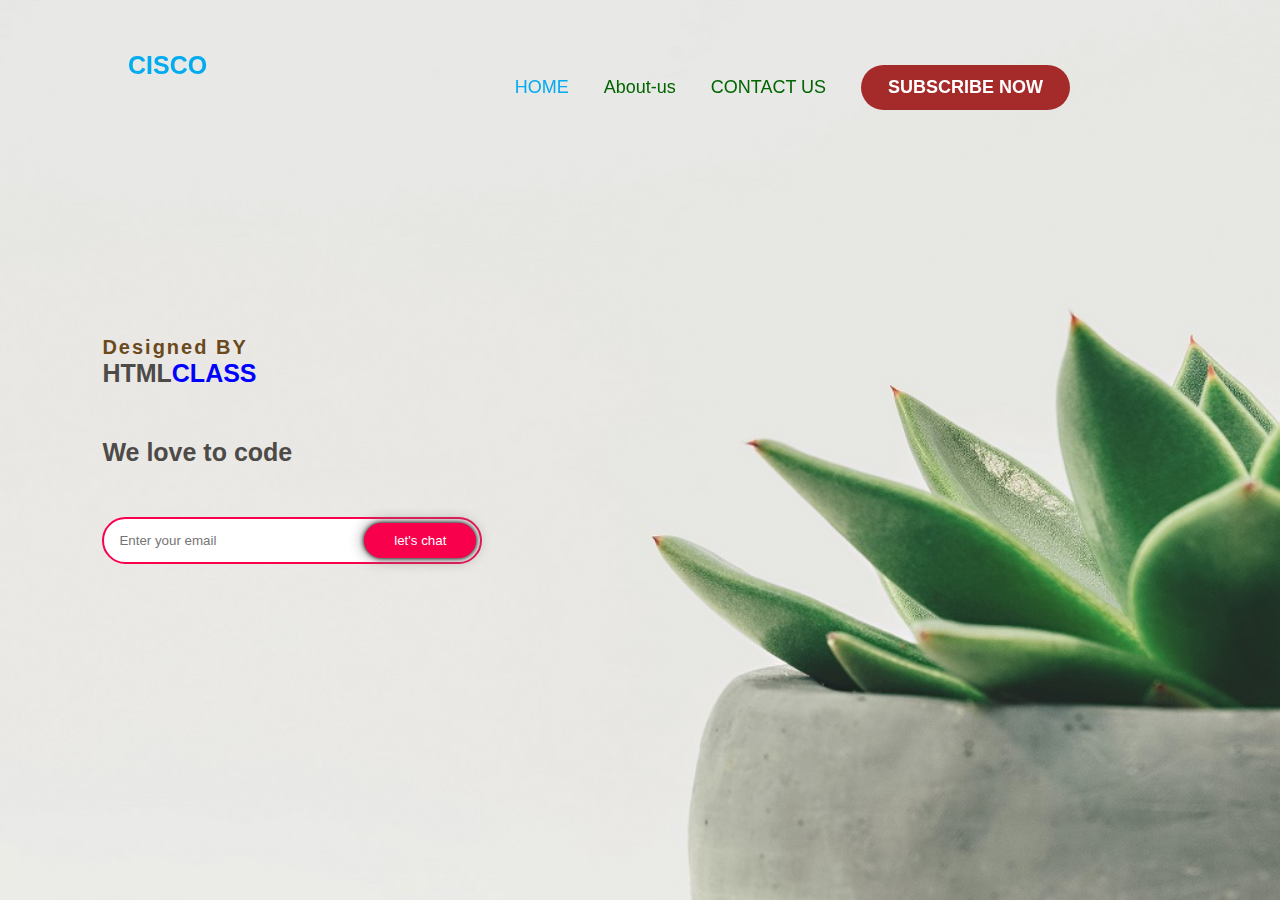
<file: index.html>
<!DOCTYPE html>
<html lang="en">
<head>
    <link rel="stylesheet" href="css/Skill-Up style.css">
    <meta charset="UTF-8">
    <meta http-equiv="X-UA-Compatible" content="IE=edge">
    <meta name="viewport" content="width=device-width, initial-scale=1.0">
    <title>Skill-up</title>
</head>
<body>
  <header class="header">
      <a href="#" class="logo">CISCO</a>

      <nav class="navbar">
          <a href="index.html" class="active">HOME</a>
          <a href="Aboutus.html">About-us</a>
          <a href="CONTACT.html">CONTACT US</a>
          <!-- <a href="#">REGISTER</a> -->
          <a href="reg-form.html" class="btn">SUBSCRIBE NOW</a>
      </nav>
  </header>
    <!-- NAVIGATION SECTION-->
     <div class="hero">
      <!-- <nav>
        <h2 class="logo">UNITES <span>CISCO</span></h2>
        <ul>
            
            <li><a href="Aboutus.html">ABOUT</a></li>
            <li><a href="reg-form.html">REGISTER</a></li>
            <li><a href="#">SKILL</a></li>
            <li><a href="#">SERVICES</a></li>
        </ul>
        <a href="#" class="btn">SUBSCRIBE NOW</a>
      </nav>  -->
      <div class="content">
        <h4>Designed BY</h4>
        <h3>HTML<span>CLASS</span></h3>
        <h3>We love to code</h3>
        <div class="newsletter">
          <form>
            <input type="email" name="email" id="mail" placeholder="Enter your email">
            <input type="submit" name="submit" value="let's chat">
          </form>
        </div>
      </div>
    </div>
    
</body>
</html>
</file>
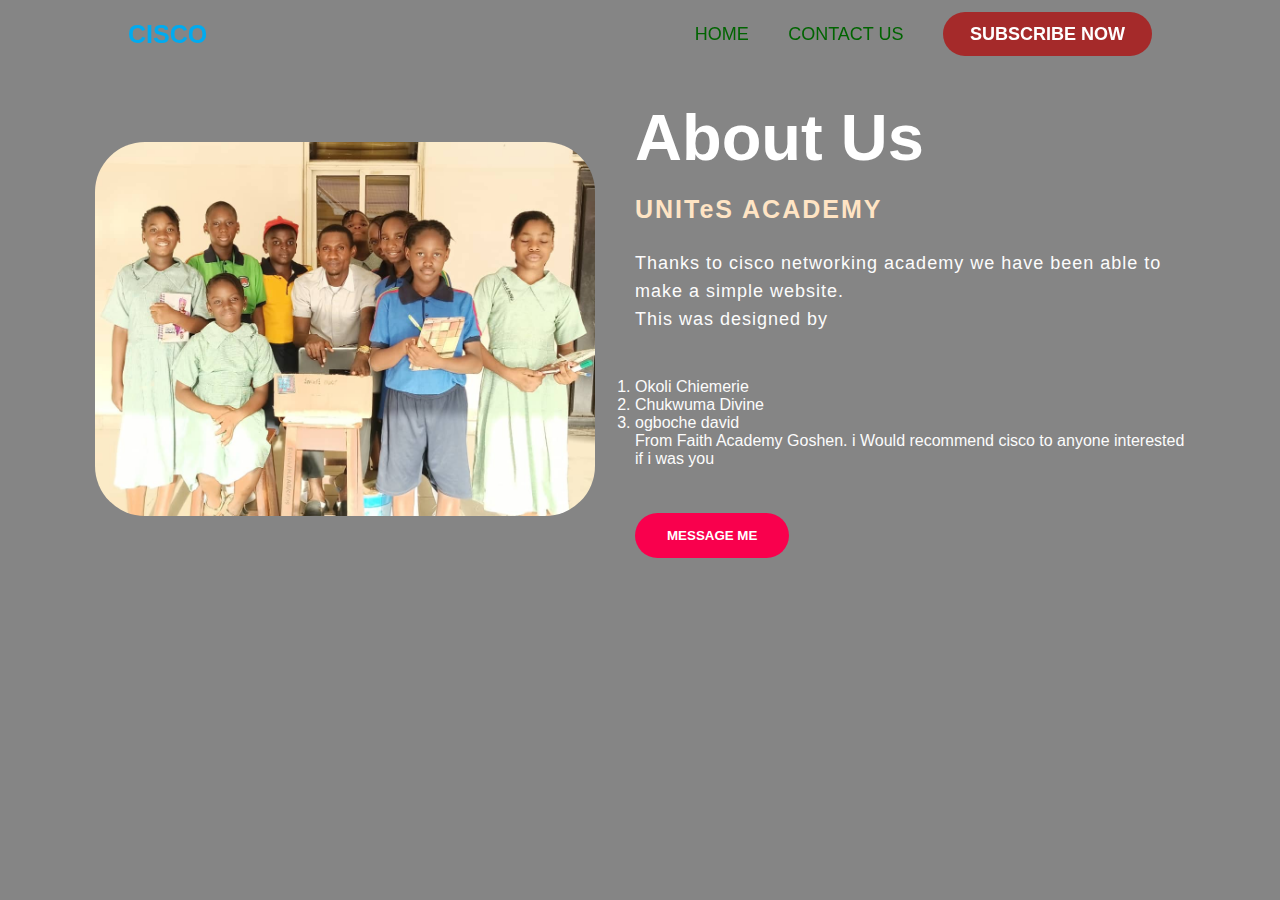
<file: Aboutus.html>
<!DOCTYPE html>
<html lang="en">
<head>
    <meta charset="UTF-8">
    <meta http-equiv="X-UA-Compatible" content="IE=edge">
    <meta name="viewport" content="width=device-width, initial-scale=1.0">
    <title>About Us</title>
    <link rel="stylesheet" href="css/About-us styles.css">
</head>
<body>
  <header class="header">
    <a href="#" class="logo">CISCO</a>

    <nav class="navbar">
        <a href="index.html" class="activ">HOME</a>
        <!-- <a href="#">About-us</a> -->
        <a href="CONTACT.html">CONTACT US</a>
        <!-- <a href="#">REGISTER</a> -->
        <a href="reg-form.html" class="btn">SUBSCRIBE NOW</a>
    </nav>
  </header>
  <!-- <nav>
    <ul>
      <li><a href="index.html">HOME</a></li>
       <li><a href="Aboutus.html">ABOUT</a></li> 
      <li><a href="reg-form.html">REGISTER</a></li>
      <li><a href="#">SKILL</a></li>
      <li><a href="#">SERVICES</a></li>
    </ul>
  </nav> -->
    <section class="about">
        <div class="about_main">
          <img src="img/3.jpeg" alt="students">
          <div class="about_text">
            <h2>About Us</h2>
            <H5>UNITeS ACADEMY</H5>
            <P> 
              Thanks to cisco networking academy we have been able to make a simple website. <br> 
              This was designed by <br>
              <ol>
                <li>Okoli Chiemerie</li>
                <li>Chukwuma Divine</li>
                <li>ogboche david</li>
              </ol>
              From Faith Academy Goshen.
              i Would recommend cisco to anyone interested if i was you
            </P>
            <button>MESSAGE ME</button>
          </div>
        </div>
      </section>
</body>
</html>
</file>
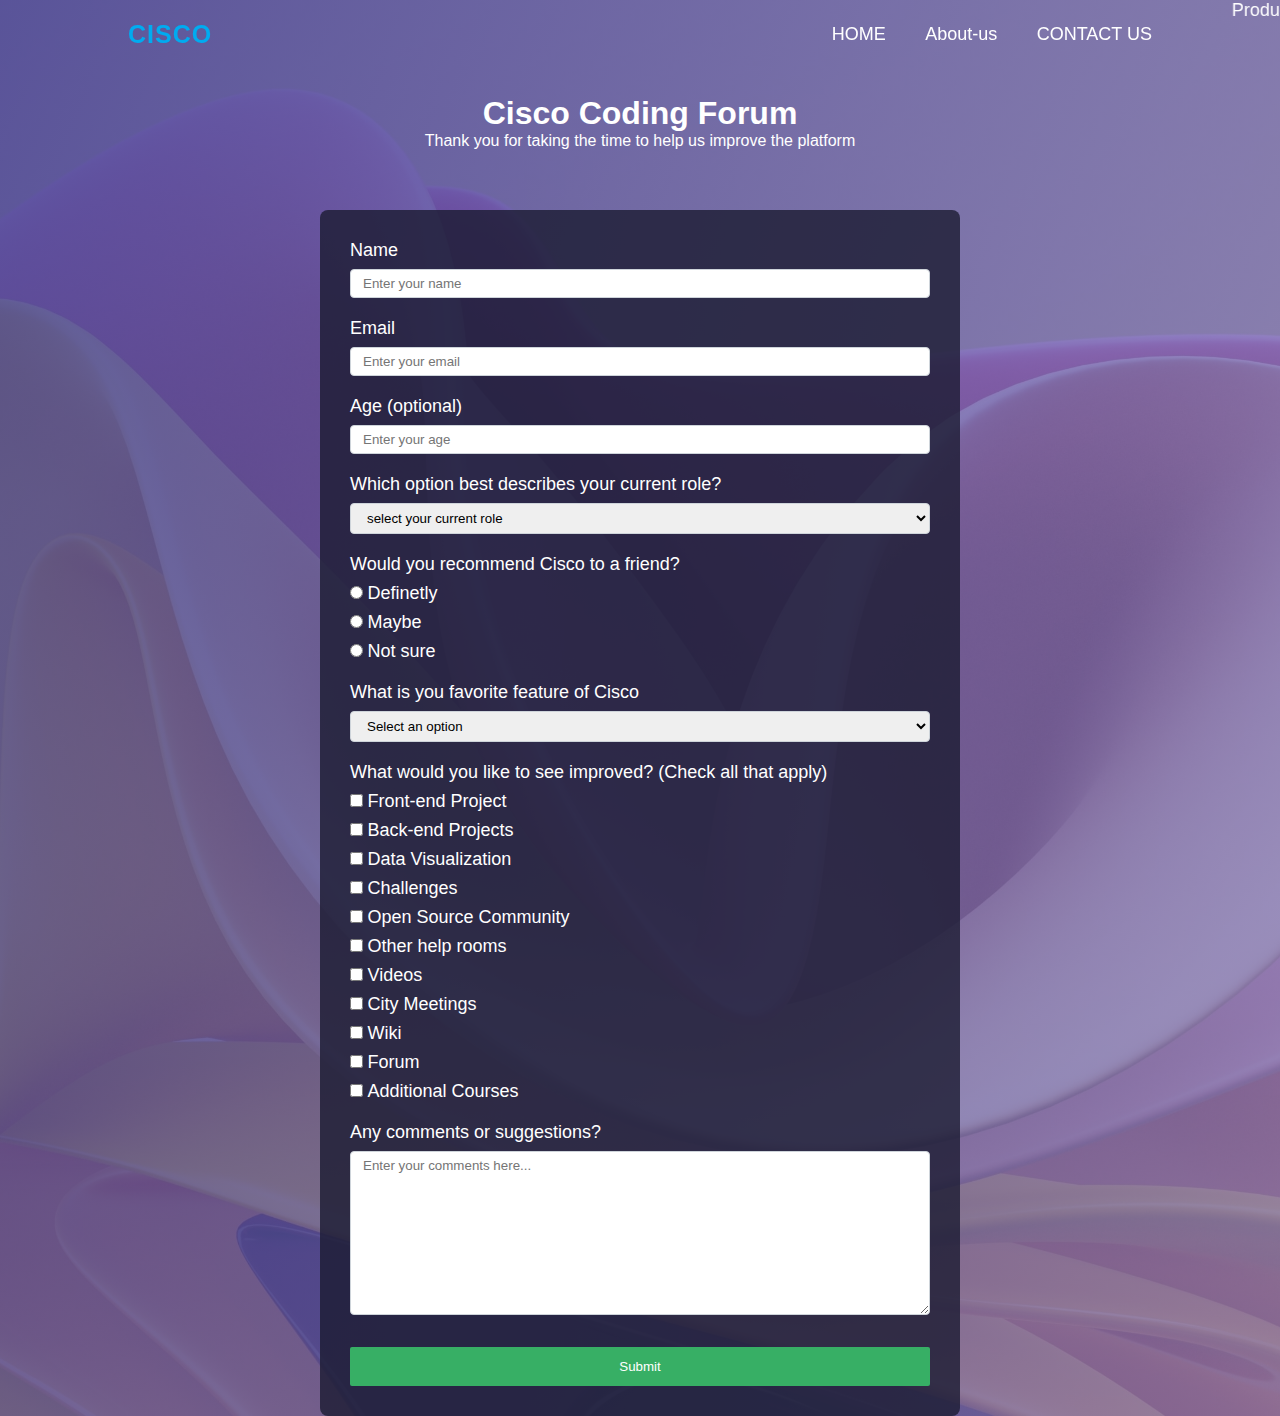
<file: reg-form.html>
<!DOCTYPE html>
<html lang="en">
<head>
    <meta charset="UTF-8">
    <meta http-equiv="X-UA-Compatible" content="IE=edge">
    <meta name="viewport" content="width=device-width, initial-scale=1.0">
    <link rel="stylesheet" href="css/forum style.css">
    <title>Cisco Coding form</title>
</head>
<body id="page-body">
    <marquee behavior="Waves" direction="left" class="name">Produced by Okoli Chiemerie</marquee>
    <section>

        <header class="header">
            <a href="#" class="logo">CISCO</a>
      
            <nav class="navbar">
                <a href="index.html" class="activ"a>HOME</a>
                <a href="Aboutus.html">About-us</a>
                <a href="CONTACT.html">CONTACT US</a>
                <!-- <a href="reg-form.html">REGISTER</a> -->
                <!-- <a href="reg-form.html" class="btn">SUBSCRIBE NOW</a> -->
            </nav>
        </header>
        <div id="pageheader">
          <h1>Cisco Coding Forum</h1>
          <p>Thank you for taking the time to help us improve the platform </p>
        </div>

                                      <!-- Form -->
                                      
        <div id="fore-cointainer">
          <form action="">
            <div class="input-box">
                <label for="name">Name</label>
                <br>
                <input type="text" placeholder="Enter your name">
            </div>

            <div class="input-box">
                <label for="Email">Email</label>
                <br>
                <input type="email" placeholder="Enter your email">
            </div>

            <div class="input-box">
                <label for="Age">Age (optional)</label>
                <br>
                <input type="number" placeholder="Enter your age">
            </div>

            <div class="input-box">
                <label for="currentRole">Which option best describes your current role?</label><br>  
                <select name="" id="currentRole">
                    <option value="">select your current role</option>
                    <option value="">Student</option>
                    <option value="">Full time learner</option>
                    <option value="">Prefer not to say</option>
                    <option value="">Others</option>
                </select>           
             </div>

             <div class="input-box">
                <label for="recommend">Would you recommend Cisco to a friend?</label>

                <div class="radio-input">
                <input type="radio">
                <label>Definetly</label>
                </div>

                <div  class="radio-input">
                <input type="radio">
                <label>Maybe</label>
                </div>

                <div  class="radio-input">
                <input type="radio">
                <label>Not sure </label>
                </div>
            </div>
            <div class="input-box">
                <label for="fav feature">What is you favorite feature of Cisco</label><br>
                <select name="" id="fav feature">
                    <option value="">Select an option</option>
                    <option value="">Challenges</option>
                    <option value="">Projects</option>
                    <option value="">Community</option>
                    <option value="">Open source</option>
                </select>
            </div>
            <div class="input-box">
                <label for="Improvement">What would you like to see improved? (Check all that apply) </label>

              <div class="check-input">  
                <input type="checkbox">
                <label for="">Front-end Project</label>
               </div>
               
               <div class="check-input">
                <input type="checkbox">
                <label for="">Back-end Projects</label>
               </div>
                
               <div class="check-input">
                <input type="checkbox">
                <label for="">Data Visualization</label>
               </div>
                
               <div class="check-input">
                <input type="checkbox">
                <label for="">Challenges</label>
               </div>
                
               <div class="check-input">
                <input type="checkbox">
                <label for="">Open Source Community</label>
               </div>
                
               <div class="check-input">
                <input type="checkbox">
                <label for="">Other help rooms</label>
               </div>

               <div class="check-input">
                <input type="checkbox">
                <label for="">Videos</label>
               </div>
                
               <div class="check-input">
                <input type="checkbox">
                <label for="">City Meetings</label>
               </div>
               
               <div class="check-input">
                <input type="checkbox">
                <label for="">Wiki</label>
               </div>

               <div class="check-input"> 
                <input type="checkbox">
                <label for="">Forum</label>
               </div>
                
               <div class="check-input">
                <input type="checkbox">
                <label for="">Additional Courses</label>
               </div> 

            </div>

            <div class="input-box green">
                <label for="comments">Any comments or suggestions?</label><br>
                <textarea name="" id="" cols="30" rows="10" maxlength="300" placeholder="Enter your comments here..."></textarea>
            </div>
            <div>
                <input type="submit"value="Submit">
            </div>
          </form>
        </div>
    </section>
</body>
</html>
</file>
<file: css/Skill-Up style.css>
*{
    padding: 0;
    margin: 0;
    box-sizing: border-box;
    font-family: 'Quicksand', sans-serif
    
}

.hero{
    height: 100vh;
    width: 100%;
    background-image: url(../img/1.jpg);
    background-position: center;
    background-repeat: no-repeat;
    background-size: cover;
}
nav{
    display: flex;
    align-items: center;
    justify-content: space-between;
    padding-top: 45px;
    padding-left: 8%;
    padding-right: 8%;

}
.logo{
    /* color: burlywood;
    font-size: 35px;
    letter-spacing: 1px;
    cursor: pointer; */
}
SPAN{
    color: blue;
}
nav ul li{
    list-style-type: none;
    display: inline-block;
    padding: 10px 25px;
}
nav ul li a{
    color: darkgreen;
    text-decoration: none;
    font-weight: bold;
    text-transform: capitalize;

}
nav ul li a:hover{
    color: burlywood;
    transition: .4s;
}

.content{
    position: absolute;
    top: 50%;
    left: 8%;
    transform: translateY(-50%);
    
}
h1{
    color:burlywood;
    font-size: 75px;
    margin: 20px 0px 20px;
    
}
h3{
    color:rgb(77, 74, 71);
    font-size: 25px;
    margin-bottom: 50px;
}
h4{
    color:rgb(107, 73, 29);
    letter-spacing: 2px;
    font-size: 20px;
    ;
}
.newsletter form{
    width: 380px;
    max-width: 100%;
    position: relative;
}

.newsletter form input:first-child{
    display: inline-block;
    width: 100%;
    padding: 14px 130px 14px 15px;
    border: 2px solid #f9004d;
    outline: none;
    border-radius: 30px;
}
.newsletter form input:last-child{
    position:absolute;
    display: inline-block;
    outline: none;
    border: none;
    padding: 10px 30px;
    border-radius: 30px;
    background-color: #f9004d;
    color: white;
    box-shadow: 0px 0px 5px #000, 0px 0px 15px #858585;
    top: 6px;
    right: 6px;
    }
.header{
    position: fixed;
    top: 0;
    left: 0;
    width: 100%;
    padding: 20px 10%;
    background: transparent;
    display: flex;
    justify-content: space-between;
    align-items: center;
    z-index: 100;
}
.logo{
    font-size: 25px;
    color: #00abf0;
    text-decoration: none;
    font-weight: 600;
}

.navbar a{
    font-size: 18px;
    color: darkgreen;
    text-decoration: none;
    font-weight: 500;
    margin-left: 35px;
    transition: .3s;
}
.navbar a.btn{
    background-color: brown;
    color: white;
    text-decoration: none;
    border: 2px solid transparent;
    font-weight: bold;
    padding: 10px 25px;
    border-radius: 30px;
    transition: transform .4s;
}
.btn:hover{
    transform: scale(1.2);
}

.navbar a:hover, 
.navbar a.active {
    color: #00abf0;
}
</file>
<file: css/About-us styles.css>
*{
    margin: 0;
    padding: 0;
    box-sizing: border-box;
    background-color: #858585;
    font-family: 'Quicksand', sans-serif
}
.about{
    width:100%;
    padding: 100px 0px;
    background-color: #858585;

}
.about img{
    height: auto;
    width: 500px;
    border-radius: 50px;
}
.about_text{
    width: 550px;
    margin-left: px;
}
.about_main{
    width: 1130px;
    max-width: 95%;
    margin: 0 auto;
    display: flex;
    align-items: center;
    justify-content: space-around;
    color: #fcfcfc;
}
.about_main h2{
    color: white;
    font-size: 65px;
    text-transform: capitalize;
    margin-bottom:20px;
}
.about_main h5{
    color: bisque;
    letter-spacing: 2px;
    font-size: 25px;
    margin-bottom: 25px;
    text-transform: capitalize;
}
.about_main p{
    color: #fcfcfc;
    letter-spacing: 1px;
    line-height: 28px;
    font-size: 18px;
    margin-bottom: 45px;

}
button{
    color: white;
    background-color: #f9004d;
    text-decoration: none;
    border: 2px solid transparent;
    font-weight: bold;
    padding: 13px 30px;
    border-radius: 30px;
    transition: .4s;
}
button:hover{
    background-color: transparent;
    border:2px solid #f9004d;
    cursor: pointer;
}

nav ul li{
    list-style-type: none;
    display: inline-block;
    padding: 10px 25px;
}
nav ul li a{
    color: rgb(0, 27, 100);
    text-decoration: none;
    font-weight: bold;
    text-transform: capitalize;

}
nav ul li a:hover{
    color: burlywood;
    transition: .4s;}

    .header{
        position: fixed;
        top: 0;
        left: 0;
        width: 100%;
        padding: 20px 10%;
        background: transparent;
        display: flex;
        justify-content: space-between;
        align-items: center;
        z-index: 100;
    }
    .logo{
        font-size: 25px;
        color: #00abf0;
        text-decoration: none;
        font-weight: 600;
    }
    
    .navbar a{
        font-size: 18px;
        color: darkgreen;
        text-decoration: none;
        font-weight: 500;
        margin-left: 35px;
        transition: .3s;
    }
    .navbar a.btn{
        background-color: brown;
        color: white;
        text-decoration: none;
        border: 2px solid transparent;
        font-weight: bold;
        padding: 10px 25px;
        border-radius: 30px;
        transition: transform .4s;
    }
    .btn:hover{
        transform: scale(1.2);
    }
    
    .navbar a:hover, 
    .navbar a.active {
        color: #00abf0;
    }
</file>
<file: css/forum style.css>
*{
    padding: 0;
    margin: 0;
    box-sizing: border-box;
    font-family: 'Quicksand', sans-serif
}

#page-body{
    background:linear-gradient( 115deg, rgba(58, 58, 150, 0.8), rgba( 136, 136, 205, 0.7) ), url(../img/6.jpg);
    min-height: 100vh;
    background-repeat: no-repeat;
    background-size: cover;
    background-position: center;
    color: #ffff;
}

.name{
    font-size: large;
    motion: auto;
}

.logo{
    color: #ffff;
    font-size: 35px;
    letter-spacing: 1px;
    cursor: pointer;
    text-align: center;
}

span{
    color: #f9004d;
}


#pageheader{
    text-align: center;
    padding: 70px 0 60px 0;
}

#fore-cointainer{
    width: 50%;
    margin: 0 auto;
    background: rgba(27, 27, 50, 0.8 );
    padding: 30px;
    border-radius: 8px;
}

input[type="text"], input[type="email"], input[type="number"], select, textarea, input[type="submit"] {
    width: 100%;
    margin-top: 8px;
}

input[type="text"], input[type="email"], input[type="number"], select, textarea{
   padding: 6px 12px;
   border-radius: 4px;
   outline: none;
   border: 1px solid #ced4da;
}

input[type="text"]:focus{
    border: 1px blue solid;
}



.input-box{
    margin-bottom:20px ;
}

label{
    font-size:18px ;
}

.radio-input, .check-input{
    margin-top: 8px;
}

input[ type="submit"]{
    padding: 12px;
    background:#37af65;
    cursor: pointer;
    color:#ffff ;
    border: none;
    border-radius: 2px;
}

input[ type="submit"]:hover{
    background:blue;
}

nav ul li{
    list-style-type: none;
    display: inline-block;
    padding: 10px 25px;
}
nav ul li a{
    color: white;
    text-decoration: none;
    font-weight: bold;
    text-transform: capitalize;

}
nav ul li a:hover{
    color: burlywood;
    transition: .4s;}

    .header{
        position: fixed;
        top: 0;
        left: 0;
        width: 100%;
        padding: 20px 10%;
        background: transparent;
        display: flex;
        justify-content: space-between;
        align-items: center;
        z-index: 100;
    }
    .logo{
        font-size: 25px;
        color: #00abf0;
        text-decoration: none;
        font-weight: 600;
    }
    
    .navbar a{
        font-size: 18px;
        color: white;
        text-decoration: none;
        font-weight: 500;
        margin-left: 35px;
        transition: .3s;
    }
    .navbar a.btn{
        background-color: brown;
        color: white;
        text-decoration: none;
        border: 2px solid transparent;
        font-weight: bold;
        padding: 10px 25px;
        border-radius: 30px;
        transition: transform .4s;
    }
    .btn:hover{
        transform: scale(1.2);
    }
    
    .navbar a:hover, 
    .navbar a.active {
        color: #00abf0;
    }
</file>
